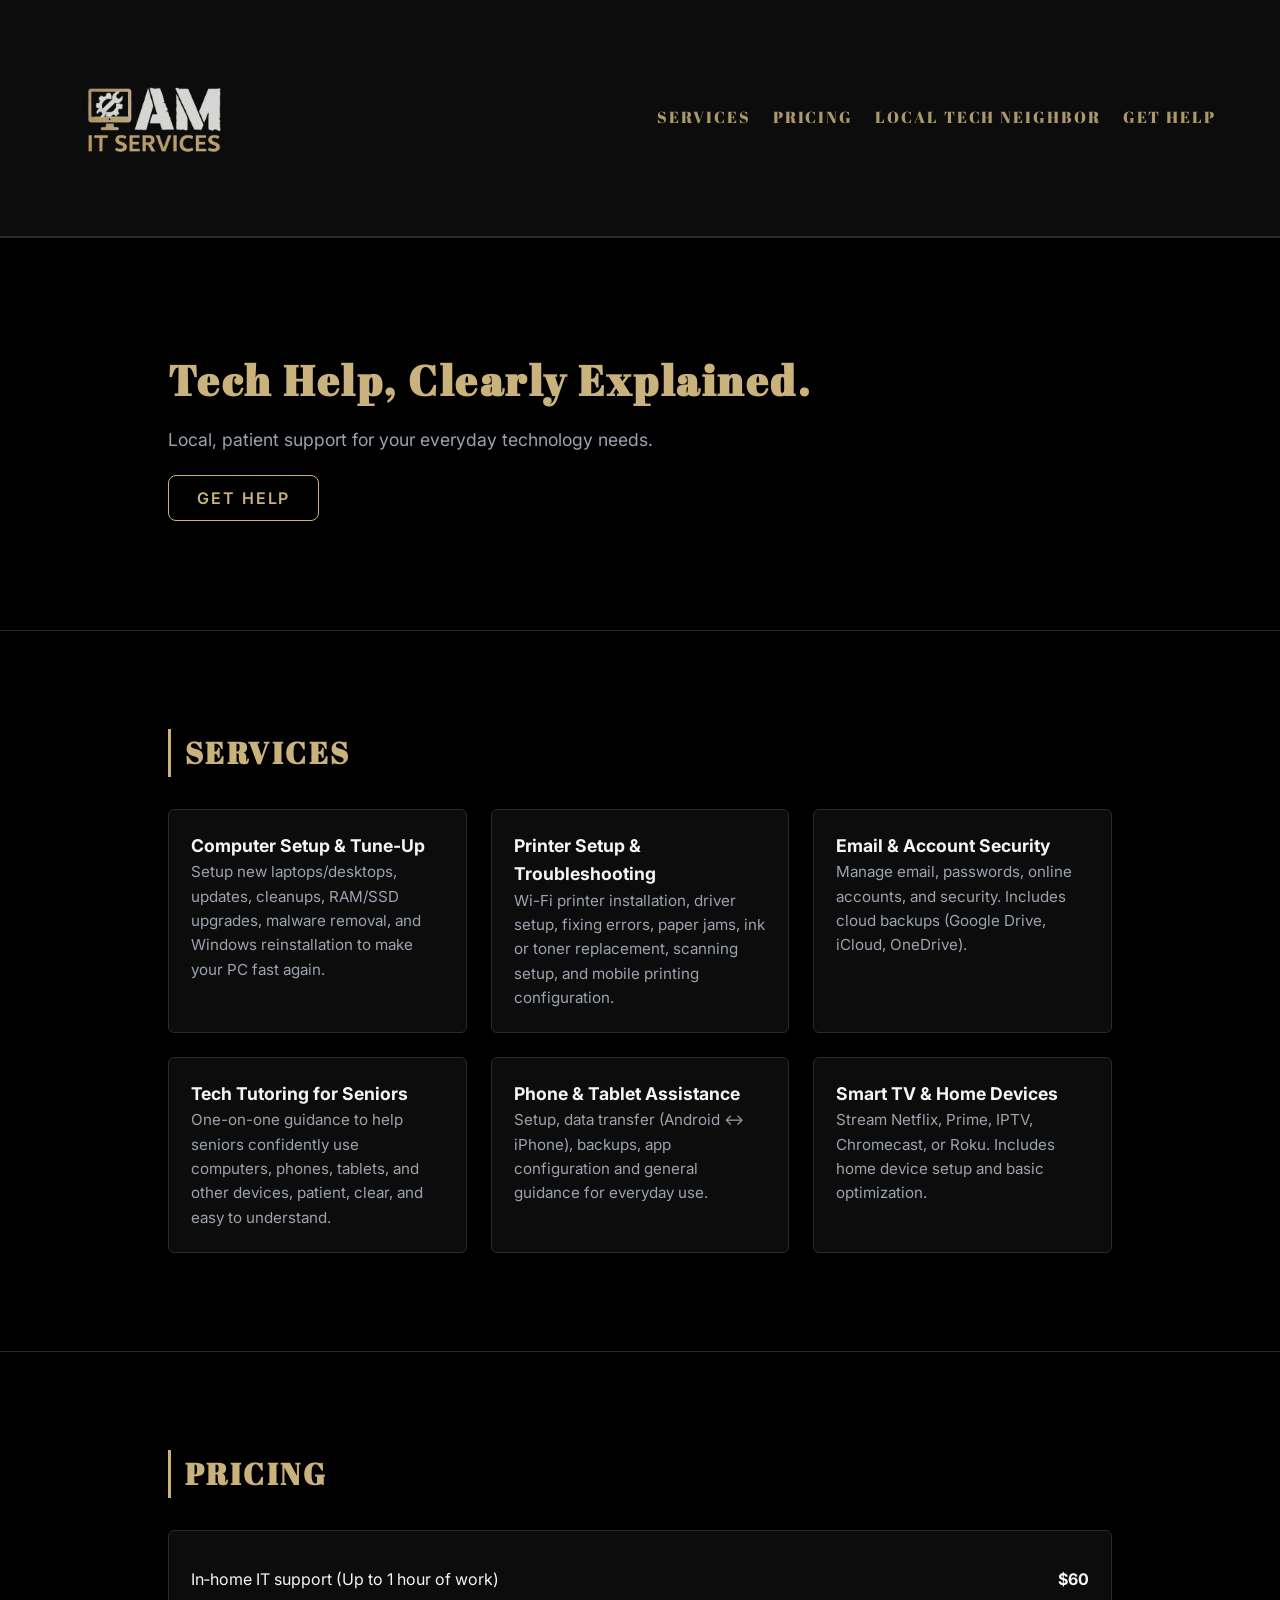
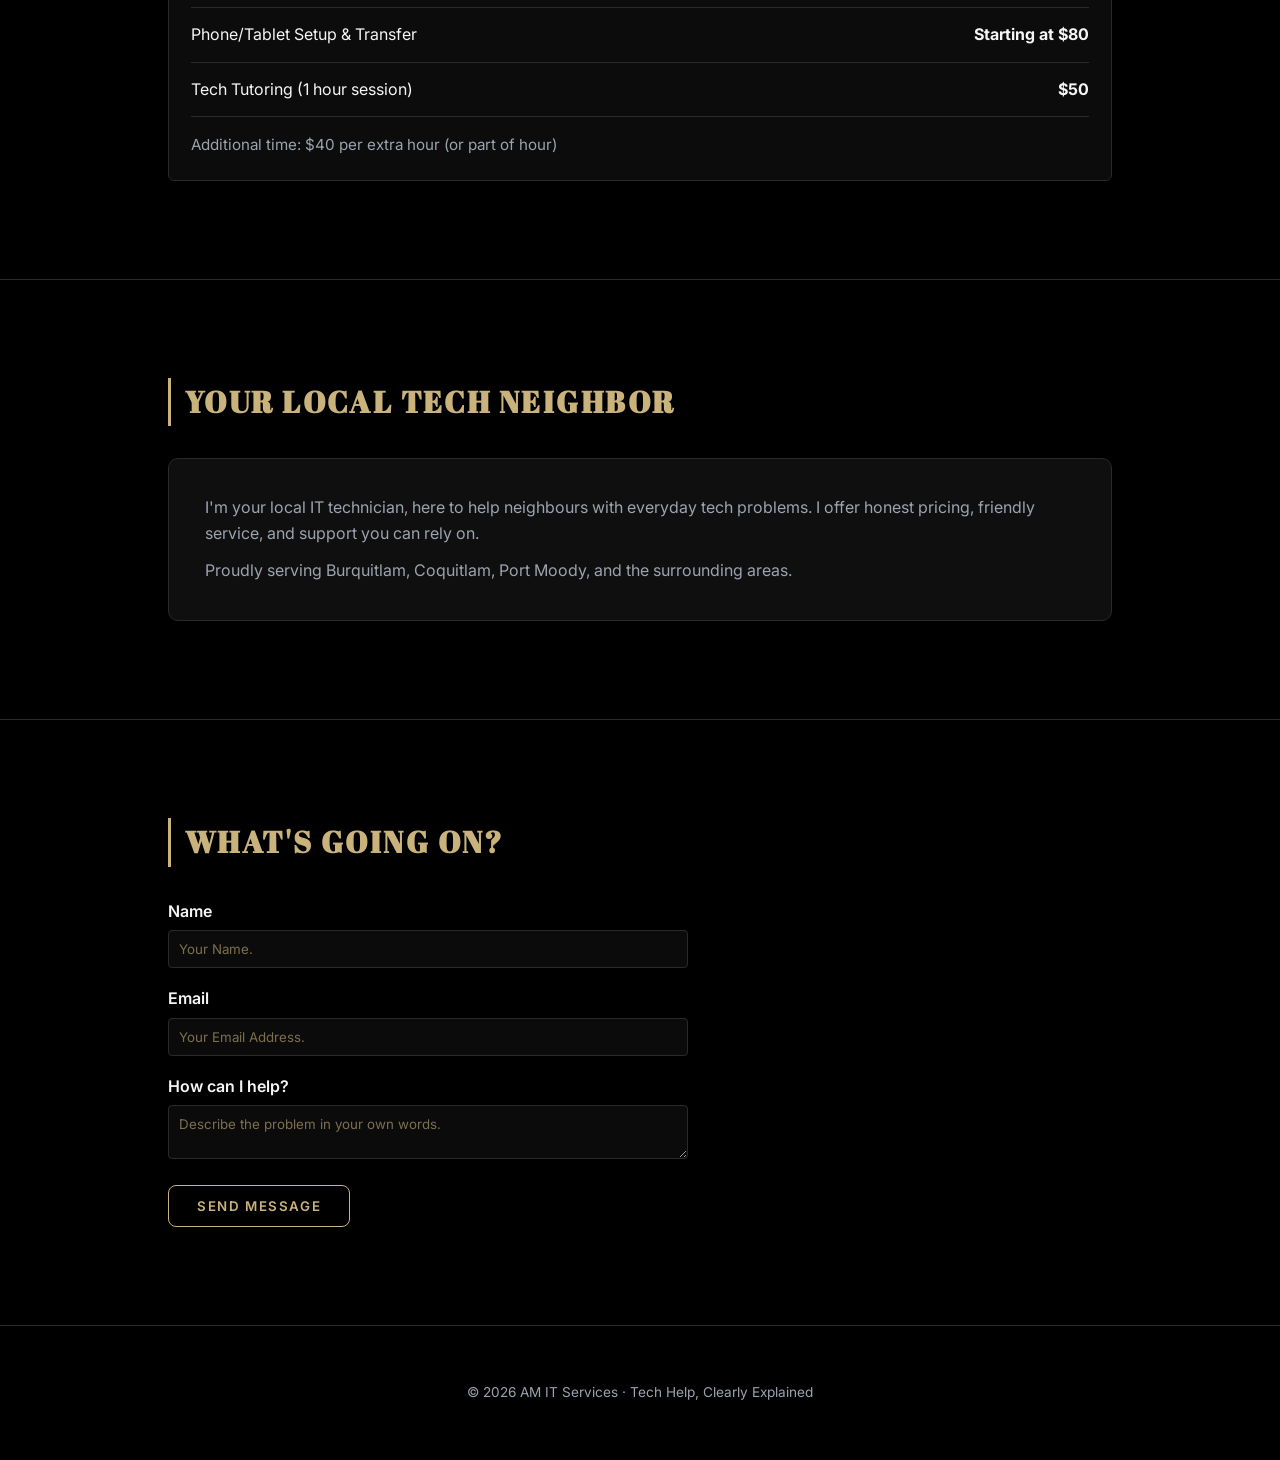
<file: index.html>
<!DOCTYPE html>
<html lang="en">
<head>
  <meta charset="UTF-8" />
  <meta name="viewport" content="width=device-width, initial-scale=1" />
  <title>Local IT Support | Friendly Tech Help</title>

  <!-- Google Font -->
  <link href="https://fonts.googleapis.com/css2?family=Inter:wght@400;600;700&display=swap" rel="stylesheet">

  <!-- Google Font -->
   <link rel="stylesheet" href="styles.css">

  <script src="nav.js" defer></script>


</head>
<body>

<header class="site-header">
  <div class="container">
    <nav>
      <!--strong>AM IT SERVICES</strong-->
      <a href="/" class="logo">
        <img src="images/logo-removebg-preview.png" 
          alt="AM IT Services logo"
          width="1024"
          height="1024"
          loading="eager" 
        />
      </a>

       <button class="nav-toggle" aria-label="Open menu">
          ☰
       </button>

      <!-- Menu -->
      <ul class="nav-menu">
        <li><a href="#services">Services</a></li>
        <li><a href="#pricing">Pricing</a></li>
        <li><a href="#local">Local Tech Neighbor</a></li>
        <li><a href="#contact">Get Help</a></li>
      </ul>
    </nav>
  </div>
</header>

<main>

  <!--section class="hero container">
    <h1>Friendly, Reliable IT Help — Right in Your Neighborhood</h1>
    <p>I provide honest, easy-to-understand tech support for home users and seniors. In‑home or remote help available.</p>
    <a class="btn" href="#contact">Request Help</a>
  </section-->
  <section class="hero">
    <div class="container">
      <div class="hero-content">
        <h1>Tech Help, Clearly Explained.</h1>
        <p>Local, patient support for your everyday technology needs.</p>
        <a href="#contact" class="btn">Get Help</a>
      </div>
    </div>
  </section>


  <section id="services">
    <div class="container">
      <h2>Services</h2>
      <div class="grid">
        <div class="card">
          <h3>Computer Setup & Tune-Up</h3>
          <p>Setup new laptops/desktops, updates, cleanups, RAM/SSD upgrades, malware removal, and Windows reinstallation to make your PC fast again.</p>
        </div>
        <div class="card">
          <h3>Printer Setup & Troubleshooting</h3>
          <p>Wi-Fi printer installation, driver setup, fixing errors, paper jams, ink or toner replacement, scanning setup, and mobile printing configuration.</p>
        </div>
        <div class="card">
          <h3>Email & Account Security</h3>
          <p>Manage email, passwords, online accounts, and security. Includes cloud backups (Google Drive, iCloud, OneDrive).</p>
        </div>
        <div class="card">
          <h3>Tech Tutoring for Seniors</h3>
          <p>One-on-one guidance to help seniors confidently use computers, phones, tablets, and other devices, patient, clear, and easy to understand.</p>
        </div>
        <div class="card">
          <h3>Phone & Tablet Assistance</h3>
          <p>Setup, data transfer (Android ↔ iPhone), backups, app configuration and general guidance for everyday use.</p>
        </div>
        <div class="card">
          <h3>Smart TV & Home Devices</h3>
          <p>Stream Netflix, Prime, IPTV, Chromecast, or Roku. Includes home device setup and basic optimization.</p>
        </div>
      </div>
    </div>
  </section>

  <section id="pricing">
    <div class="container">
      <h2>Pricing</h2>
      <div class="card">
        <div class="pricing-item"><span>In‑home IT support (Up to 1 hour of work)</span><strong>$60</strong></div>
        <div class="pricing-item"><span>Phone/Tablet Setup & Transfer</span><strong>Starting at $80</strong></div>
        <div class="pricing-item"><span>Tech Tutoring (1 hour session) </span><strong>$50</strong></div>
        <p style="margin-top:16px; color: var(--muted);">Additional time: $40 per extra hour (or part of hour)</p>
      </div>
    </div>
  </section>

  <section id="local">
    <div class="container">
      <h2>Your Local Tech Neighbor</h2>
      <div class="local">
        <p>I'm your local IT technician, here to help neighbours with everyday tech problems. I offer honest pricing, friendly service, and support you can rely on.</p>
        <p style="margin-top:12px;">Proudly serving Burquitlam, Coquitlam, Port Moody, and the surrounding areas.</p>
      </div>
    </div>
  </section>

  <section id="contact">
    <div class="container">
      <h2>What's going on?</h2>
      <form name="contact" method="POST" data-netlify="true" netlify-honeypot="bot-field" enctype="multipart/form-data" action="/thank-you.html">

        <!-- hidden input required by Netlify -->
        <input type="hidden" name="contact" value="it-support" />

        <label for="name">Name</label>
        <input id="name" name="name" type="text" placeholder="Your Name." required />

        <label for="email">Email</label>
        <input id="email" name="email" type="email" placeholder="Your Email Address." required />

        <label for="message">How can I help?</label>
        <textarea id="message" name="message" placeholder="Describe the problem in your own words."></textarea>

        <p style="display:none;">
          <label>Don’t fill this out if human:<br />
            <input name="bot-field" />
          </label>
        </p>

        <button class="btn" type="submit">Send Message</button>
      </form>
    </div>
  </section>

</main>

<footer>
  <div class="container">
     © <span id="year"></span> AM IT Services · Tech Help, Clearly Explained
  </div>
</footer>

</body>
</html>
</file>
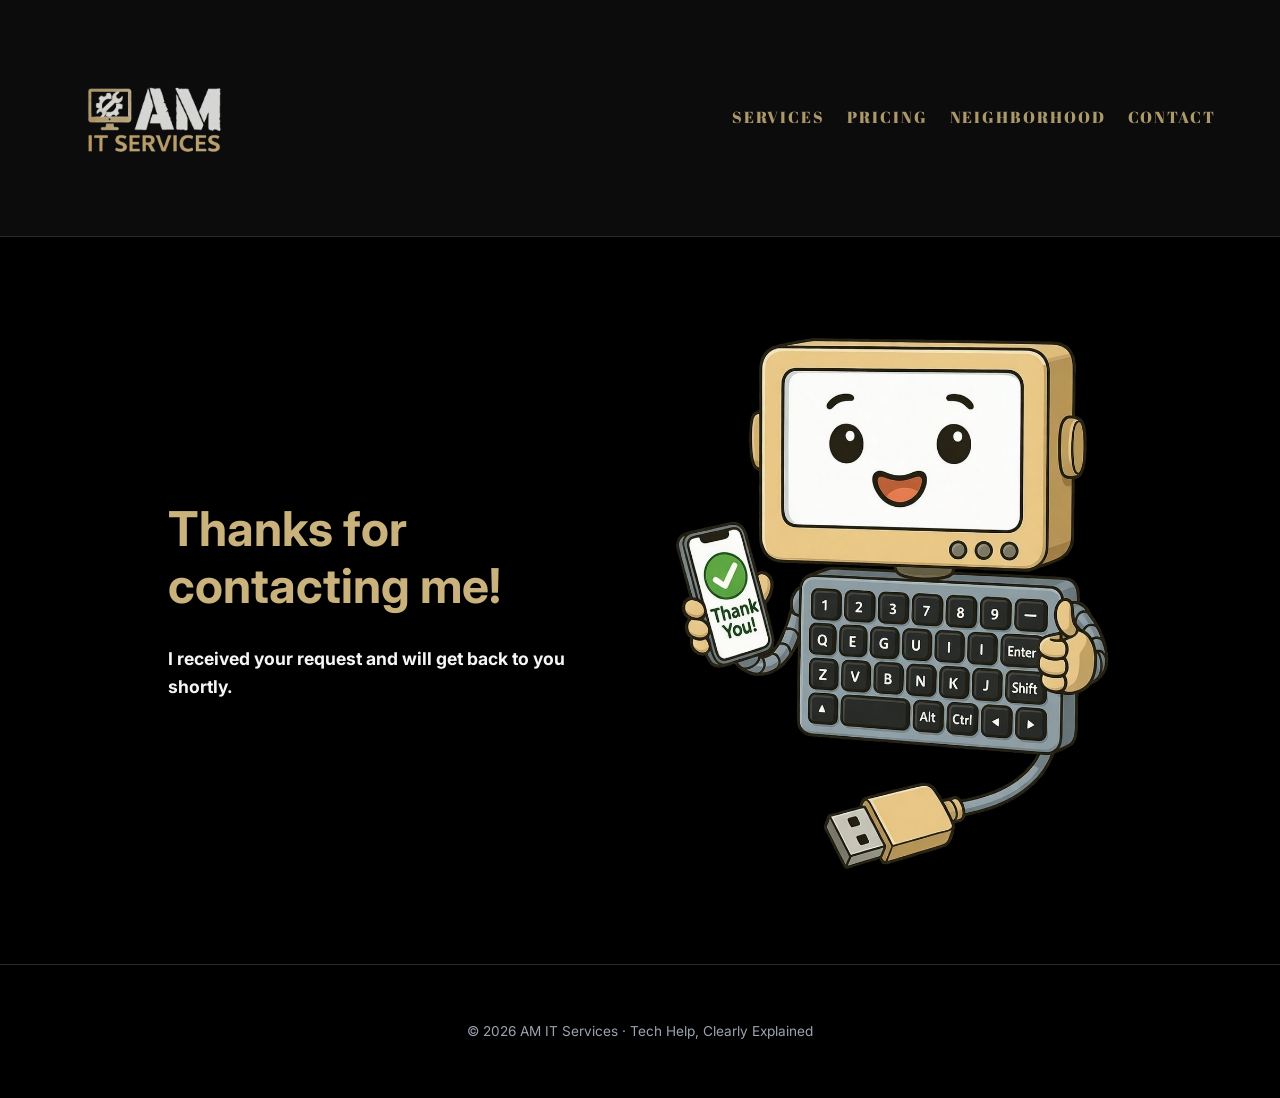
<file: thank-you.html>
<!DOCTYPE html>
<html lang="en">
<head>
  <meta charset="UTF-8" />
  <meta name="viewport" content="width=device-width, initial-scale=1" />
  <title>Thank-You</title>

  <!-- Google Font -->
  <link href="https://fonts.googleapis.com/css2?family=Inter:wght@400;600;700&display=swap" rel="stylesheet">

  <!-- Google Font -->
   <link rel="stylesheet" href="styles.css">

  <script src="nav.js" defer></script>


</head>
<body>

<header class="site-header">
  <div class="container">
    <nav>
      <!--strong>AM IT SERVICES</strong-->
      <a href="/" class="logo">
        <img src="images/logo-removebg-preview.png" 
          alt="AM IT Services logo"
          width="1024"
          height="1024"
          loading="eager" 
        />
      </a>

       <button class="nav-toggle" aria-label="Open menu">
          ☰
       </button>

      <!-- Menu -->
      <ul class="nav-menu">
        <li><a href="#services">Services</a></li>
        <li><a href="#pricing">Pricing</a></li>
        <li><a href="#local">Neighborhood</a></li>
        <li><a href="#contact">Contact</a></li>
      </ul>
    </nav>
  </div>
</header>

<main class="section">
  <div class="container thank-you-wrapper">

    <div class="thank-you-content">
      <h1 class="section-title">Thanks for contacting me!</h1>
      <h3 class="section-subtitle">I received your request and will get back to you shortly.</h3>
    </div>

    <div class="thank-you-image">
      <img src="images/thanks.jpg" alt="Thank You">
    </div>

  </div>
</main>


<footer>
  <div class="container">
     © <span id="year"></span> AM IT Services · Tech Help, Clearly Explained
  </div>
</footer>

</body>
</html>
</file>
<file: styles.css>
html {
  font-size: 16px;
}

body {
  min-width: 320px;
}


/* =========================
   Custom Font
========================= */
@font-face {
  font-family: "TillDisplay";
  src: url("./fonts/AbrilFatface.ttf") format("truetype");
  font-weight: normal;
  font-style: normal;
}

/* =========================
   CSS Variables (Dark Theme)
========================= */
/*:root {
  --bg: #0b0b0b;
  --surface: #111111;
  --text: #f5f5f5;
  --muted: #9ca3af;
  --accent: #c1121f; 
  --border: #222222;
}*/

:root {
  --bg: #000000;
  --surface: #0c0c0c;

  --text: #f5f5f5;
  --muted: #9ca3af;

  /* Till Lindemann inspired */
  --till-gold: #c9b27c;
  --till-gold-hover: #e0c98f;

  --border: #2a2a2a;
}


/* =========================
   Base Reset
========================= */
* {
  box-sizing: border-box;
  margin: 0;
  padding: 0;
}

body {
  background: var(--bg);
  color: var(--text);
  font-family: Inter, system-ui, -apple-system, sans-serif;
  line-height: 1.6;
}

/* =========================
   Typography
========================= */

/* Lindemann font – color + style */
.hero h1,
nav a,
nav strong,
section h2 {
  color: var(--till-gold);
}

/* Till-style outlined elements */
.card,
.local {
  background: rgba(255, 255, 255, 0.02);
}
input,
textarea {
  border: 1px solid var(--till-gold);
  background: transparent;
}



/* Navigation links only */
nav a {
  font-family: "TillDisplay", Inter, sans-serif;
  letter-spacing: 0.12em;
  text-transform: uppercase;
  opacity: 0.85;
}

nav a:hover {
  opacity: 1;
  color: var(--till-gold);
}

/* Keep logo/title consistent if desired */
nav strong {
  font-family: "TillDisplay", Inter, sans-serif;
  letter-spacing: 0.15em;
}

/* Section titles ONLY */
section h2 {
  font-family: "TillDisplay", Inter, sans-serif;
  letter-spacing: 0.08em;
  text-transform: uppercase;
  margin-bottom: 32px;
  border-left: 3px solid var(--till-gold);
  padding-left: 14px;
}


h2 {
  font-size: 1.9rem;
}

h3 {
  font-size: 1.1rem;
}

p {
  color: var(--muted);
}

/* =========================
   Links & Buttons
========================= */
a {
  color: var(--text);
  text-decoration: none;
}

a:hover {
  color: var(--accent);
}

/*.btn {
  display: inline-block;
  background: var(--accent);
  color: #fff;
  padding: 12px 22px;
  border-radius: 4px;
  font-weight: 700;
  letter-spacing: 0.05em;
  text-transform: uppercase;
}

.btn:hover {
  background: #e11d2e;
}*/

.btn {
  background: transparent;
  color: var(--till-gold);
  border: 1px solid var(--till-gold);
  padding: 12px 28px;
  border-radius: 8px;
  font-family: Inter, sans-serif;
  letter-spacing: 0.12em;
  text-transform: uppercase;
  font-weight: 600;
  cursor: pointer;
  text-align: center;
}

.btn:hover {
  background: var(--till-gold);
  color: #000;
}


/* =========================
   Layout
========================= */
.container {
  max-width: 1000px;
  margin: 0 auto;
  padding: clamp(16px, 4vw, 28px);
}

/* =========================
   Header / Nav
========================= */
header {
  border-bottom: 1px solid var(--border);
  background: var(--surface);
}

/* =========================
   Sticky Shrinking Header
========================= */

.site-header {
  width: 100%;

}


.site-header .container {
  max-width: 1800px; /* wider than rest of site */
  padding-left: clamp(24px, 6vw, 64px);
  padding-right: clamp(24px, 6vw, 64px);
}



/* =========================
   Logo
========================= */

.logo {
  display: flex;
  align-items: center;
}

.logo img {
  height: 140px;          /* Controls visible size */
  width: auto;
  max-width: 100%;
  object-fit: contain;
}

/* Slightly larger on desktop */
@media (min-width: 768px) {
  .logo img {
    height: 180px;
  }
}


nav {
  display: flex;
  justify-content: space-between;
  align-items: center;
  flex-wrap: wrap;
  gap: 16px;
}

nav strong {
  font-family: "TillDisplay", sans-serif;
  letter-spacing: 0.12em;
}

nav ul {
  display: flex;
  gap: 22px;
  list-style: none;
  flex-wrap: wrap;
  justify-content: center;
  width: 100%;
  padding-top: 12px;
}

/* Mobile menu override */
@media (max-width: 768px) {
  nav ul {
    flex-direction: column;
    width: 100%;
    padding-top: 24px;
  }
}

@media (min-width: 768px) {
  nav {
    flex-wrap: nowrap;
  }

  nav ul {
    width: auto;
    padding-top: 0;
  }
}


/* =========================
   Hero
========================= */
.hero-content {
  max-width: 720px;
}

.hero {
  padding: clamp(60px, 10vw, 90px) 0;
}

.hero p {
  max-width: 620px;
  margin: 20px 0 32px;
  font-size: 1.1rem;
  font-size: clamp(1rem, 3.5vw, 1.1rem);
}

/* Hero headline */
.hero h1 {
  font-family: "TillDisplay", Inter, sans-serif;
  letter-spacing: 0.06em;
  /*text-transform: uppercase;*/
  font-size: clamp(1.8rem, 6vw, 2.6rem);
  line-height: 1.2;
  word-break: break-word;
  overflow-wrap: anywhere;
}

/* =========================
   Sections
========================= */
section {
  padding: 70px 0;
  border-top: 1px solid var(--border);
  padding: clamp(48px, 8vw, 70px) 0;
}

.grid {
  display: grid;
  grid-template-columns: repeat(auto-fit, minmax(260px, 1fr));
  gap: 24px;
}

/* =========================
   Cards
========================= */
.card {
  background: var(--surface);
  border: 1px solid var(--border);
  border-radius: 6px;
  padding: 22px;
}

.card p {
  font-size: 0.95rem;
}

/* =========================
   Pricing
========================= */
.pricing-item {
  display: flex;
  justify-content: space-between;
  padding: 14px 0;
  border-bottom: 1px solid var(--border);
  gap: 16px;
}

@media (max-width: 480px) {
  .pricing-item {
    flex-direction: column;
    align-items: flex-start;
  }

  .pricing-item strong {
    margin-top: 4px;
  }
}

.pricing-item strong {
  color: var(--text);
}

.pricing-item:last-child {
  border-bottom: none;
}

/* =========================
   Local Section
========================= */
.local {
  background: #0f0f0f;
  border: 1px solid var(--border);
  border-radius: 10px;
  padding: 36px;
}

/* =========================
   Forms
========================= */
form {
  max-width: 520px;
  width: 100%;
}

label {
  display: block;
  margin-bottom: 6px;
  font-weight: 600;
}

input,
textarea {
  width: 100%;
  background: #0b0b0b;
  border: 1px solid var(--border);
  color: var(--text);
  padding: 10px;
  border-radius: 4px;
  margin-bottom: 18px;
  font-family: inherit;
}

input::placeholder,
textarea::placeholder {
  /*color: #6b7280;*/
  color: var(--till-gold);
  opacity: 0.6;
}



/* =========================
   Footer
========================= */
footer {
  border-top: 1px solid var(--border);
  text-align: center;
  padding: 28px 0;
  font-size: 0.85rem;
  color: var(--muted);
  font-size: clamp(0.8rem, 3vw, 0.85rem);
}

/* =========================
   Mobile
========================= */
/*@media (max-width: 600px) {
  h1 {
    font-size: 2.1rem;
  }

  nav ul {
    gap: 14px;
  }
}*/

@media (max-width: 480px) {
  .hero h1 {
    letter-spacing: 0.04em;
  }
}

@media (prefers-reduced-motion: reduce) {
  * {
    transition: none !important;
  }
}

@media (prefers-contrast: more) {
  :root {
    --till-gold: #e6d39a;
  }
}

/* =========================
   Mobile Navigation
========================= */

.nav-toggle {
  background: none;
  border: 1px solid var(--till-gold);
  color: var(--till-gold);
  font-size: 1.4rem;
  padding: 6px 12px;
  border-radius: 6px;
  cursor: pointer;
  display: none;
}

/* Mobile behavior */
@media (max-width: 768px) {
  .nav-toggle {
    display: block;
  }

  .nav-menu {
    display: none;
    width: 100%;
    flex-direction: column;
    gap: 18px;
    padding: 24px 0;
  }

  .nav-menu.active {
    display: flex;
  }
}


/* THANK YOU PAGE */

.thank-you-wrapper {
  display: flex;
  align-items: center;
  justify-content: space-between;
  gap: 60px;
  min-height: 70vh;
  position: relative;
}

.thank-you-content {
  flex: 1;
  position: relative;
  z-index: 2;
  display: flex;
  flex-direction: column;
  gap: 30px;
}

.thank-you-content .section-title {
  font-size: 3rem;
  font-weight: 700;
  line-height: 1.2;
  color: var(--till-gold);
}

.thank-you-bg-text {
  position: absolute;
  top: -60px;
  left: 0;
  font-size: 6rem;
  font-weight: 700;
  opacity: 0.05;
  text-transform: lowercase;
  pointer-events: none;
}

.thank-you-image {
  flex: 1;
  text-align: right;
}

.thank-you-image img {
  max-width: 100%;
  height: auto;
}

/* Responsive */
@media (max-width: 992px) {
  .thank-you-wrapper {
    flex-direction: column;
    text-align: center;
  }

  .thank-you-image {
    text-align: center;
    width: 70%;
    max-width: 300px;
    height: auto;
  }

  .thank-you-bg-text {
    left: 50%;
    transform: translateX(-50%);
  }
}
</file>
